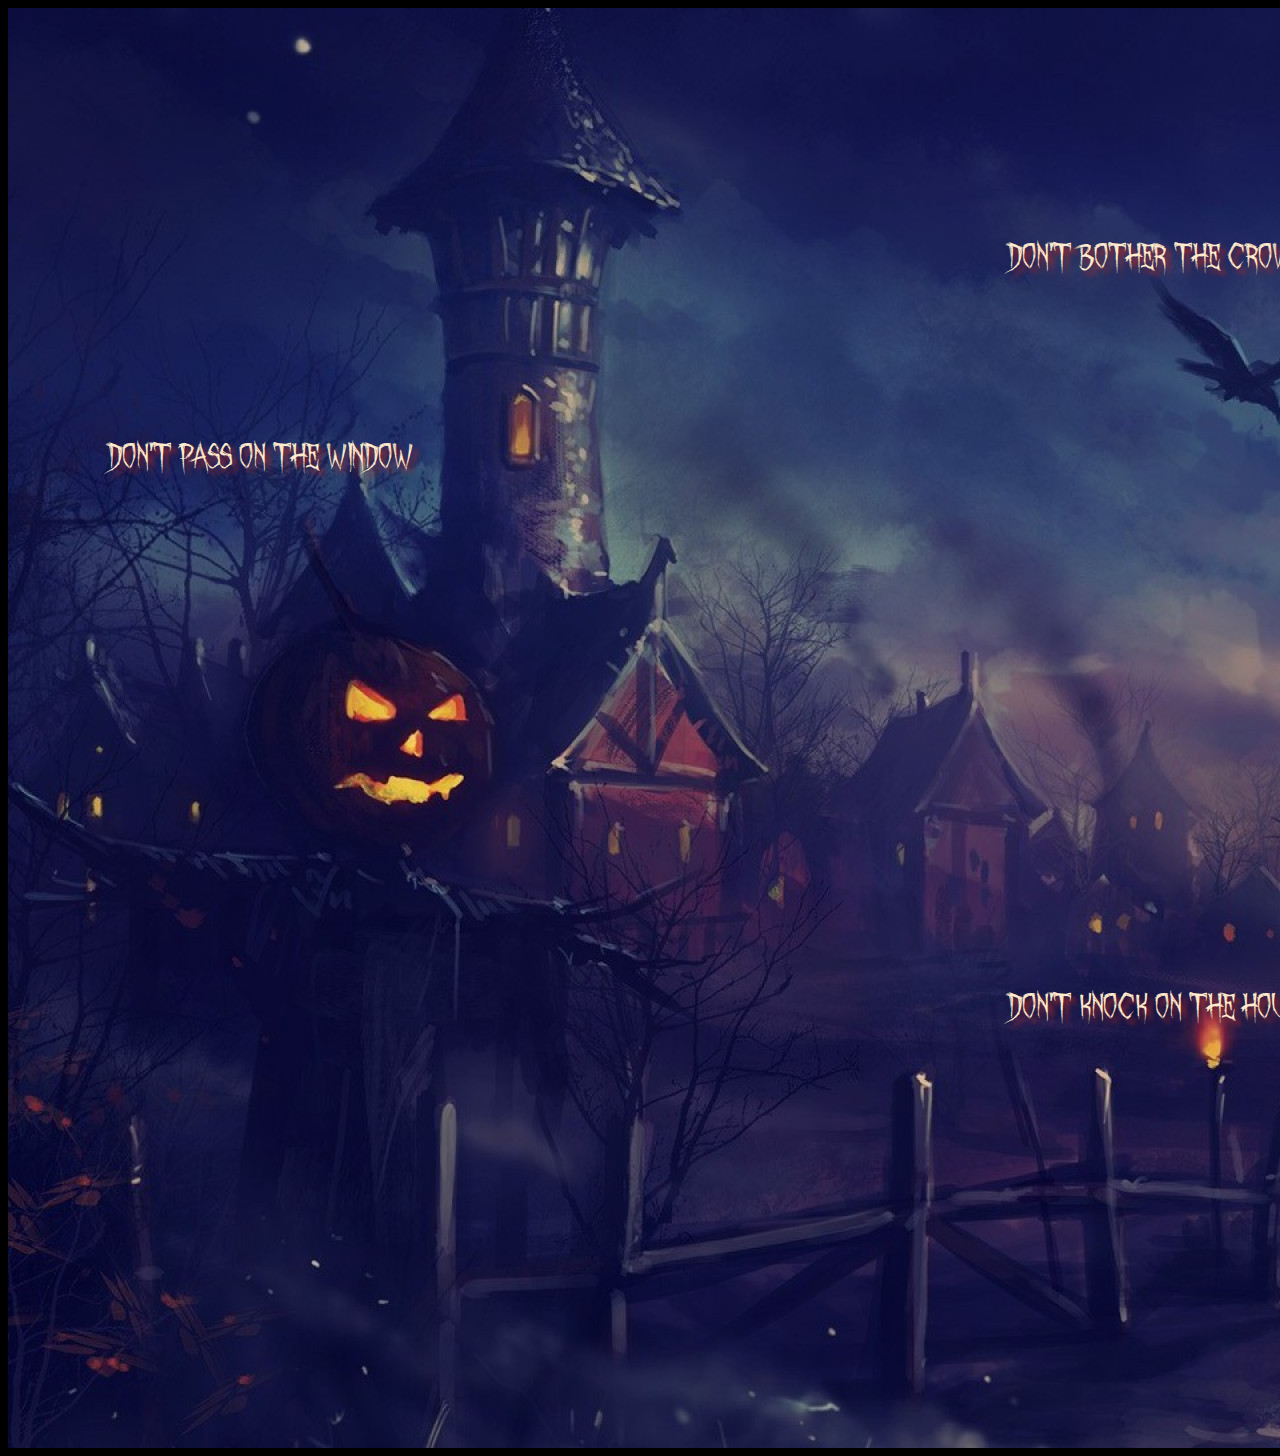
<file: index.html>
<!DOCTYPE html>
<html lang="en">
<head>
    <meta charset="UTF-8">
    <meta http-equiv="X-UA-Compatible" content="IE=edge">
    <meta name="viewport" content="width=device-width, initial-scale=1.0">
    <title>Hallowen Party</title>
    <link rel="stylesheet" href="./styles/hallowen.css">
    <link rel="shortcut icon" href="./images/favicon (1).ico " type="image/x-icon">
     <!-- enlazo un javascript -->
     <script src="./javascript/halloween.js"></script>
</head>
<body>
    <audio id="grito">
     <source src="./sound/287.mp3" type="audio/mpeg">
    </audio>
    <audio id="ruidos">
        <source src="./sound/cf1665faed7b42477dc6dcffdba59c90fa0e6cbc.mp3" type="audio/mpeg">
     </audio>
     <audio id="buh">
        <source src="./sound/yt1s.com - Fantasma  Efectos De Sonido HD (2).mp3" type="audio/mpeg">
     </audio>
     
    <div id="container">

        <p id="p1">Scary Halloween Party</p>


        <p id="p2">Don't pass on the window</p>

        <p id="p3">Don't knock on the house</p>

        <p id="p4">Don't bother the crow</p>

        <div id="ventana" onmouseover="mostrar('murcielago');sonar('ruidos')"
                          onmouseout="ocultar('murcielago')">
        </div><!---- 1 creo un div vació-->

        <img id="murcielago" src="./images/murcielago-imagen-animada-0036.gif">

        <div id="pajaro" onmouseover="mostrar('bruja');sonar('grito')"
                           onmouseout="ocultar('bruja')">
        </div>
        
        <img id="bruja" src="./images/1532041b7388db634ff593b7d6d7e8bc.gif">
        
        
        <div id="casa" onmouseover="mostrar('fantasma');sonar('buh')"
                           onmouseout="ocultar('fantasma')">
        </div>

        <img id="fantasma" src="./images/8eb1f5f7bded99d95b525546eeb30ba4.gif">
        


    </div>
</body>
</html>
</file>
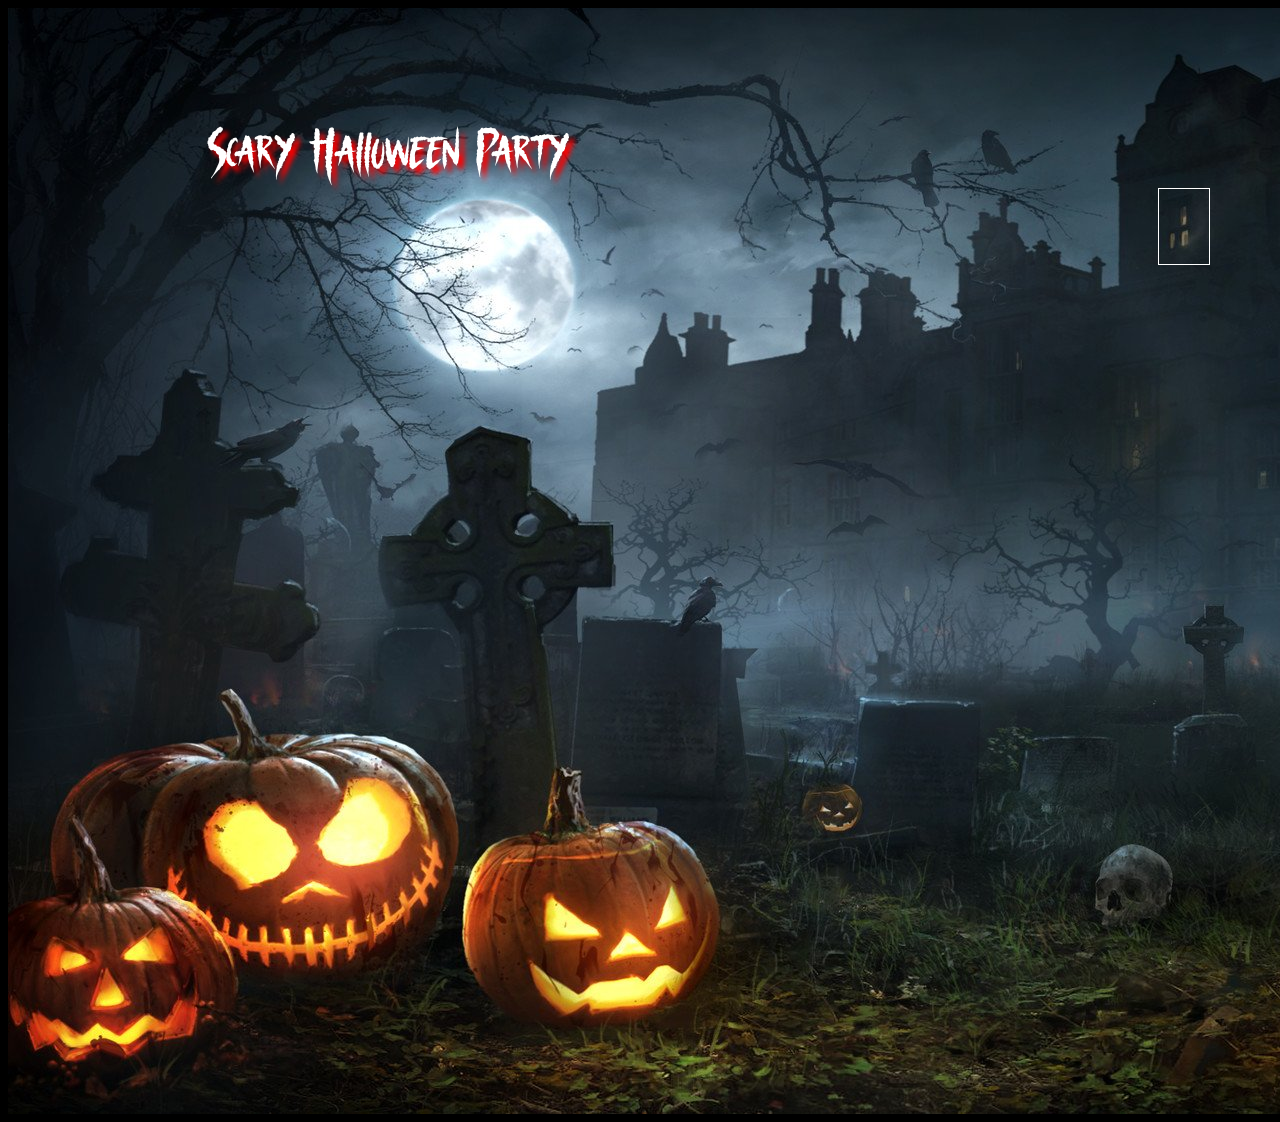
<file: halloween/index.html>
<!DOCTYPE html>
<html lang="en">
<head>
    <meta charset="UTF-8">
    <meta http-equiv="X-UA-Compatible" content="IE=edge">
    <meta name="viewport" content="width=device-width, initial-scale=1.0">
    <title>Scary Halloween Party</title>
    <link rel="stylesheet" href="./styles/halloween.css">
        <!-- enlazo un javascript -->
        <script src="./javascripts/halloween.js"></script>

</head>
<body>
    <!-- ATENCIÓN: ESTE EJERCICIO NO ES RESPONSIVE-->
    <div id="container">
        <p id="p1">Scary Halloween Party</p>

        <!-- efecto aparecer murciélago y sonar chirrido -->
        <p id="p2">Do not knock on the window</p>
        <div id="ventana" onclick="mostrar('murcielago')">
        </div><!-- 1- creo un div vacío -->
        <img id="murcielago" src="./images/bats.gif">
    </div>
</body>
</html>
</file>
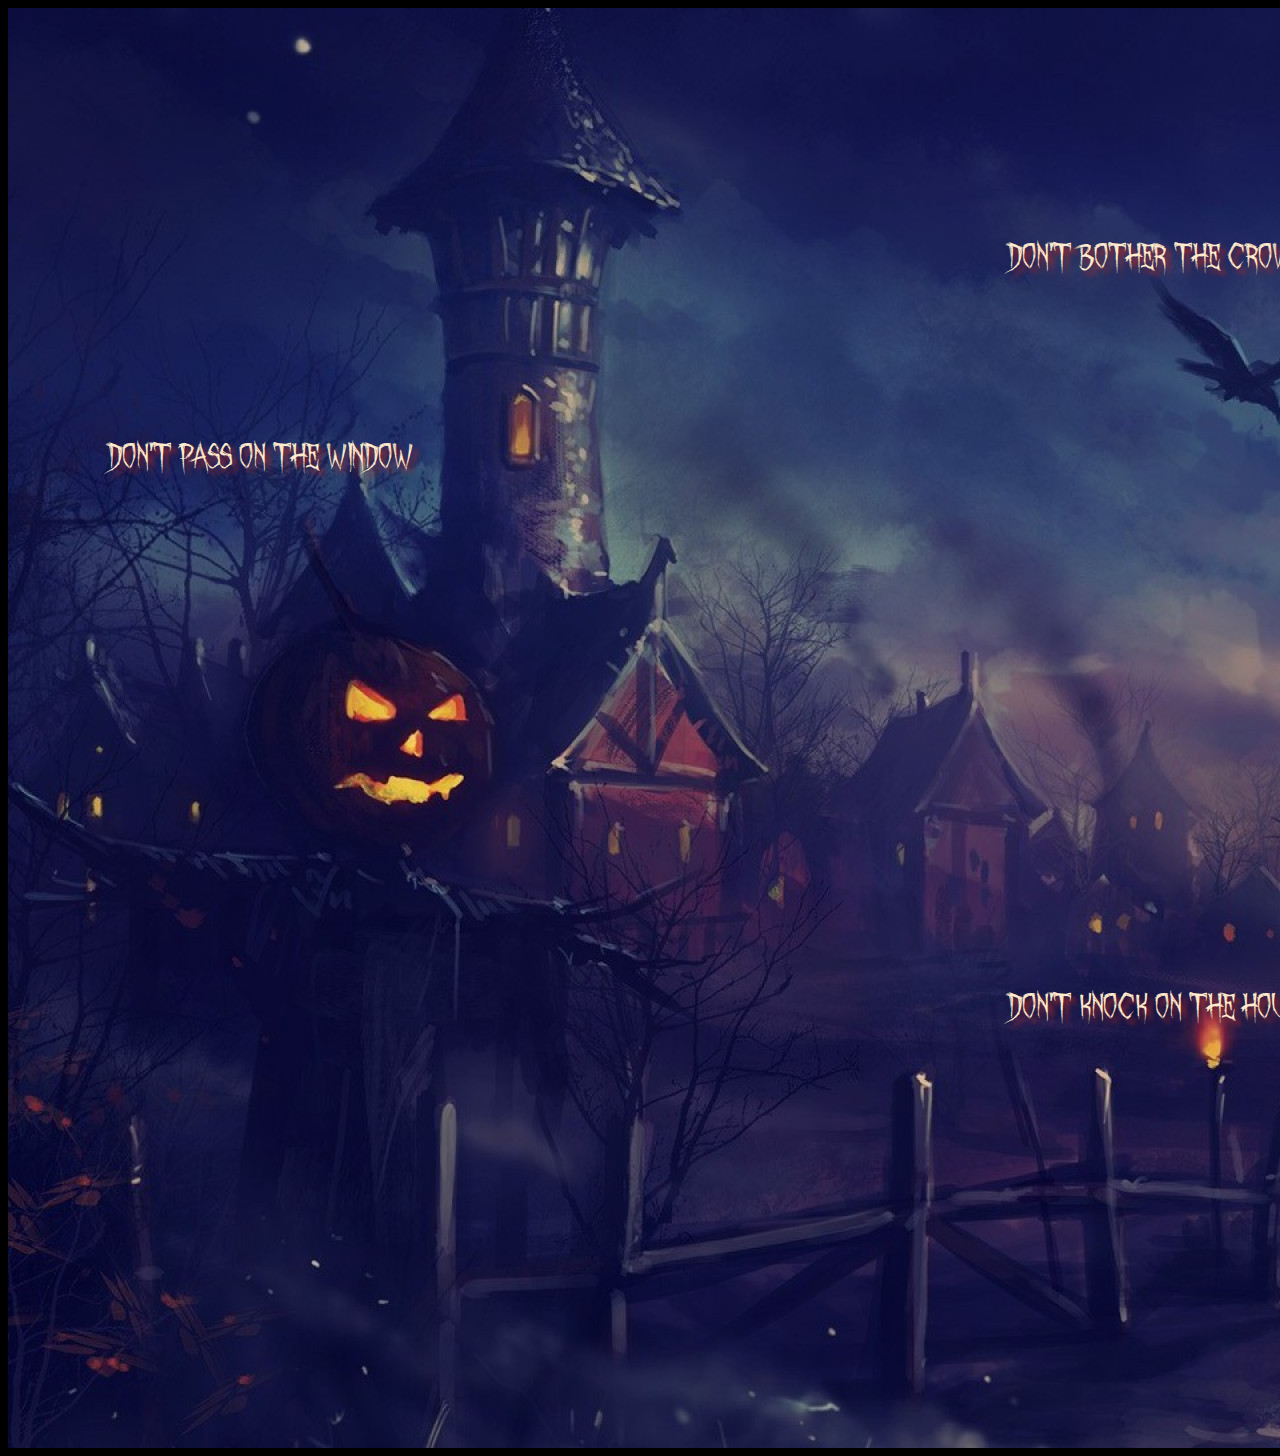
<file: HALLOWENVGP/index.html>
<!DOCTYPE html>
<html lang="en">
<head>
    <meta charset="UTF-8">
    <meta http-equiv="X-UA-Compatible" content="IE=edge">
    <meta name="viewport" content="width=device-width, initial-scale=1.0">
    <title>Hallowen Party</title>
    <link rel="stylesheet" href="./styles/hallowen.css">
     <!-- enlazo un javascript -->
     <script src="./javascript/halloween.js"></script>
</head>
<body>
    <audio id="grito">
     <source src="./sound/287.mp3" type="audio/mpeg">
    </audio>
    <audio id="ruidos">
        <source src="./sound/cf1665faed7b42477dc6dcffdba59c90fa0e6cbc.mp3" type="audio/mpeg">
     </audio>
     <audio id="buh">
        <source src="./sound/yt1s.com - Fantasma  Efectos De Sonido HD (2).mp3" type="audio/mpeg">
     </audio>
     
    <div id="container">

        <p id="p1">Scary Halloween Party</p>


        <p id="p2">Don't pass on the window</p>

        <p id="p3">Don't knock on the house</p>

        <p id="p4">Don't bother the crow</p>

        <div id="ventana" onmouseover="mostrar('murcielago');sonar('ruidos')"
                          onmouseout="ocultar('murcielago')">
        </div><!---- 1 creo un div vació-->

        <img id="murcielago" src="./images/murcielago-imagen-animada-0036.gif">

        <div id="pajaro" onmouseover="mostrar('bruja');sonar('grito')"
                           onmouseout="ocultar('bruja')">
        </div>
        
        <img id="bruja" src="./images/1532041b7388db634ff593b7d6d7e8bc.gif">
        
        
        <div id="casa" onmouseover="mostrar('fantasma');sonar('buh')"
                           onmouseout="ocultar('fantasma')">
        </div>

        <img id="fantasma" src="./images/8eb1f5f7bded99d95b525546eeb30ba4.gif">
        


    </div>
</body>
</html>
</file>
<file: styles/hallowen.css>
/********* hoja de estilo de hallowen   ********/
/*********** IMPORTANTE:no es responsive*******/
body{background-color: black;}

#container{background-image: url(../images/123-1230241_big.jpg);
          margin: auto;/*centrado de la escena*/
           width:2560px;/*ancho de la imagen*/
           height:1440px;/*alto de la imagen*/
           font-size: 6.5em;
           font-family: halloween;
            color: blanchedalmond;
            position: relative;/*el container se mueve*/
        }
 @font-face {
    font-family: halloween;/* el nombre que yo quiera */
    src: url("../fonts/October\ Crow.ttf"); /* donde está el archivo */
}
#p1, #p2, #p3, #p4 {text-shadow:5px 5px 5px brown;}
#p1{position: absolute;/*fijado dentro de su contenedor*/
    top: 10px;/*cordenada vertical*/
    right: 100px;/*cordenada horizontal*/
    
}

#p2{position: absolute;/*fijado dentro de su contenedor*/
    font-size: 0.3em;
    top: 400px;/*cordenada vertical*/
    left: 100px;/*cordenada horizontal*/
}
#p3{position: absolute;/*fijado dentro de su contenedor*/
    font-size: 0.3em;
    top: 950px;/*cordenada vertical*/
    left: 1000px;/*cordenada horizontal*/
}
#p4{position: absolute;/*fijado dentro de su contenedor*/
    font-size: 0.3em;
    top: 200px;/*cordenada vertical*/
    left: 1000px;/*cordenada horizontal*/
}

#ventana {position:absolute;
    top: 380px;
    left: 490px;
    width: 50px;
    height: 75px;
}
#murcielago{position:absolute;
    top:380px;
    left:500px;
    visibility:hidden; /* el murciélago de entrada no se ve */
}

#calabaza {position:absolute;
    top: 630px;
    left: 250px;
    width: 250px;
    height: 200px;;
}
#fantasma {position:absolute;
    top:850px;
    left:550px;
    visibility:hidden; /* el murciélago de entrada no se ve */
}

#casa {position:absolute;
    top: 675px;
    left: 850px;
    width: 200px;
    height: 300px;
    
}
#bruja {position:absolute;
    top:400px;
    left:1900px;
    visibility:hidden; /* el murciélago de entrada no se ve */
}

#pajaro {position:absolute;
    top: 300px;
    left: 1150px;
    width: 200px;
    height: 100px;
    /* el murciélago de entrada no se ve */
}
</file>
<file: halloween/styles/halloween.css>
/********* hoja de estilo para la presentación de halloween  ********/
/********* IMPORTANTE: no es responsive                      ********/

@font-face {
    font-family: halloween;
    src: url("../fonts/NightscaryFreeTrial.ttf");
}

body {background-color:black;
      font-family: halloween;}

#container { width:1920px;/* ancho de la imagen */
             height:1106px; /* alto de la imagen */
             margin:auto; /* centrado de la escena */
             background-image: url("../images/background.jpg");
             font-size:4em;
             color:white;
             position:relative;/* el container se mueve */
             }

#p1, #p2, #p3, #p4 {text-shadow:5px 5px 5px red;}

#p1 {position:absolute; /* fijado dentro de su contenedor */
     top:50px;          /* coordenada vertical */
     left:200px;        /* coordenada horizontal */
     }

#p2 {position:absolute;
     top:100px;
     left:1300px;}

#ventana {position:absolute;
          top:180px;
          left:1150px;

          width:50px;
          height:75px;
          border:1px solid white;/* luego lo quito */
          }

#murcielago{position:absolute;
            top:180px;
            left:1100px;
            visibility:hidden; /* el murciélago de entrada no se ve */
        }
</file>
<file: HALLOWENVGP/styles/hallowen.css>
/********* hoja de estilo de hallowen   ********/
/*********** IMPORTANTE:no es responsive*******/
body{background-color: black;}

#container{background-image: url(../images/123-1230241_big.jpg);
          margin: auto;/*centrado de la escena*/
           width:2560px;/*ancho de la imagen*/
           height:1440px;/*alto de la imagen*/
           font-size: 6.5em;
           font-family: halloween;
            color: blanchedalmond;
            position: relative;/*el container se mueve*/
        }
 @font-face {
    font-family: halloween;/* el nombre que yo quiera */
    src: url("../fonts/October\ Crow.ttf"); /* donde está el archivo */
}
#p1, #p2, #p3, #p4 {text-shadow:5px 5px 5px brown;}
#p1{position: absolute;/*fijado dentro de su contenedor*/
    top: 10px;/*cordenada vertical*/
    right: 100px;/*cordenada horizontal*/
    
}

#p2{position: absolute;/*fijado dentro de su contenedor*/
    font-size: 0.3em;
    top: 400px;/*cordenada vertical*/
    left: 100px;/*cordenada horizontal*/
}
#p3{position: absolute;/*fijado dentro de su contenedor*/
    font-size: 0.3em;
    top: 950px;/*cordenada vertical*/
    left: 1000px;/*cordenada horizontal*/
}
#p4{position: absolute;/*fijado dentro de su contenedor*/
    font-size: 0.3em;
    top: 200px;/*cordenada vertical*/
    left: 1000px;/*cordenada horizontal*/
}

#ventana {position:absolute;
    top: 380px;
    left: 490px;
    width: 50px;
    height: 75px;
}
#murcielago{position:absolute;
    top:380px;
    left:500px;
    visibility:hidden; /* el murciélago de entrada no se ve */
}

#calabaza {position:absolute;
    top: 630px;
    left: 250px;
    width: 250px;
    height: 200px;;
}
#fantasma {position:absolute;
    top:850px;
    left:550px;
    visibility:hidden; /* el murciélago de entrada no se ve */
}

#casa {position:absolute;
    top: 675px;
    left: 850px;
    width: 200px;
    height: 300px;
    
}
#bruja {position:absolute;
    top:400px;
    left:1900px;
    visibility:hidden; /* el murciélago de entrada no se ve */
}

#pajaro {position:absolute;
    top: 300px;
    left: 1150px;
    width: 200px;
    height: 100px;
    /* el murciélago de entrada no se ve */
}
</file>
